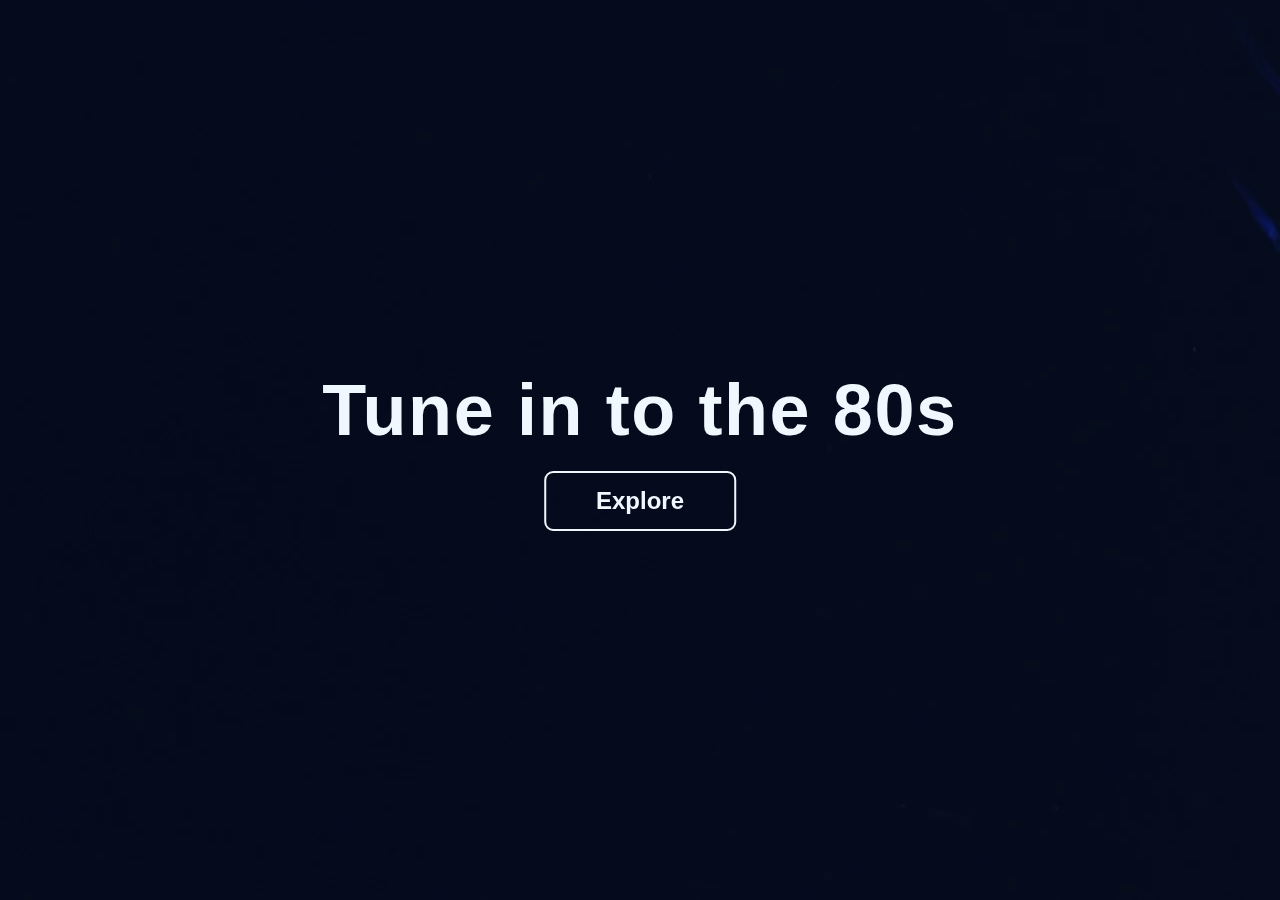
<file: 01_video_background/index.html>
<!DOCTYPE html>
<html lang="en">
  <head>
    <meta charset="UTF-8" />
    <meta name="viewport" content="width=device-width, initial-scale=1.0" />
    <link rel="stylesheet" href="./style.css" />
    <title>Video Background Project</title>
  </head>
  <body>
    <section class="hero">
      <video class="bg-video" autoplay loop muted plays-inline>
        <source src="./assets/production_id3698054 (1080p).mp4" />
      </video>
    </section>

    <section class="content">
      <h1 class="heading">Tune in to the 80s</h1>
      <a href="" class="link">Explore</a>
    </section>
  </body>
</html>
</file>
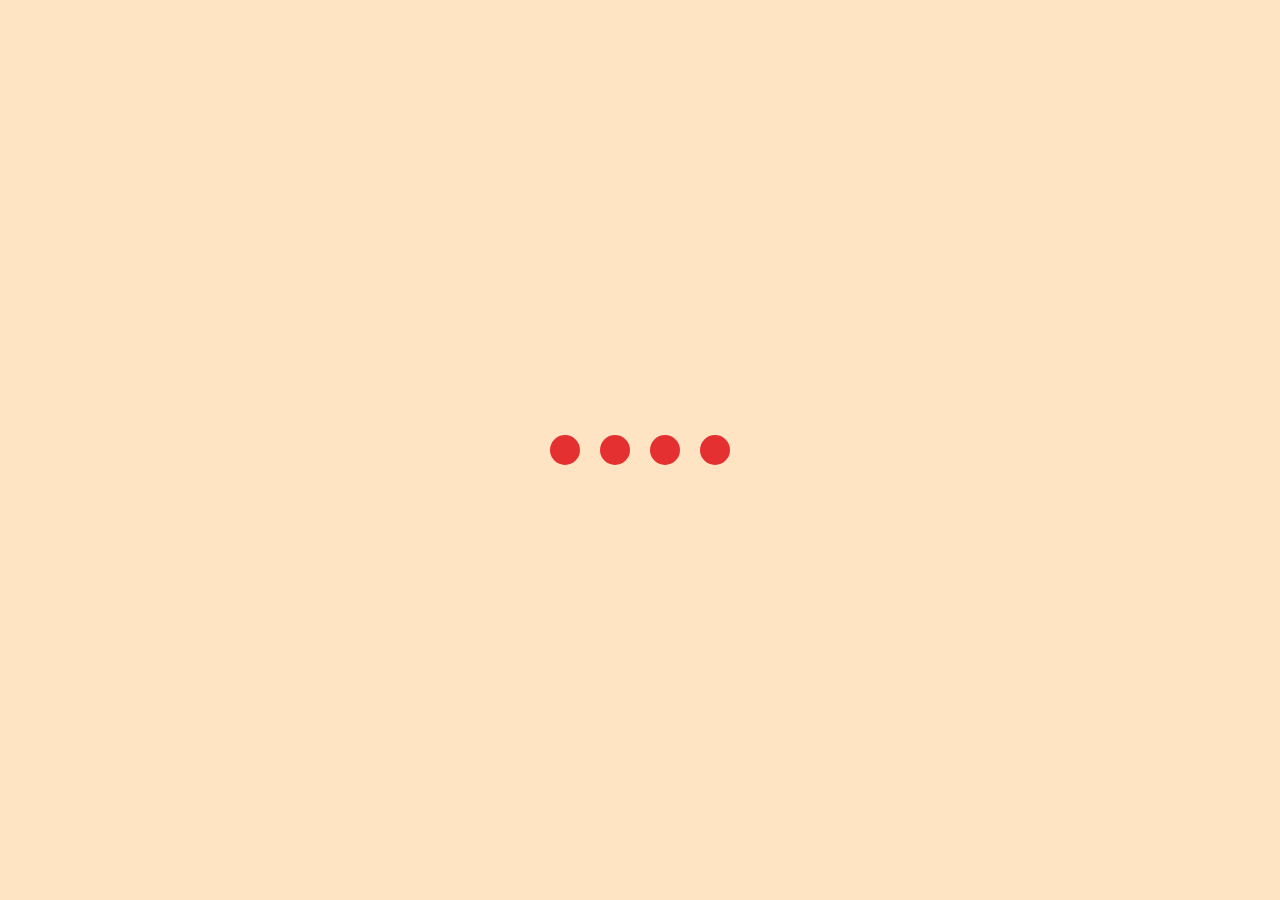
<file: 02_css_loading/index.html>
<!DOCTYPE html>
<html lang="en">
    <head>
        <meta charset="UTF-8" />
        <meta name="viewport" content="width=device-width, initial-scale=1.0" />
        <link rel="stylesheet" href="./style.css" />
        <title>Document</title>
    </head>
    <body>
        <section class="wrapper">
            <div class="loader">
                <div class="loading one"></div>
                <div class="loading two"></div>
                <div class="loading three"></div>
                <div class="loading four"></div>
            </div>
        </section>
    </body>
</html>
</file>
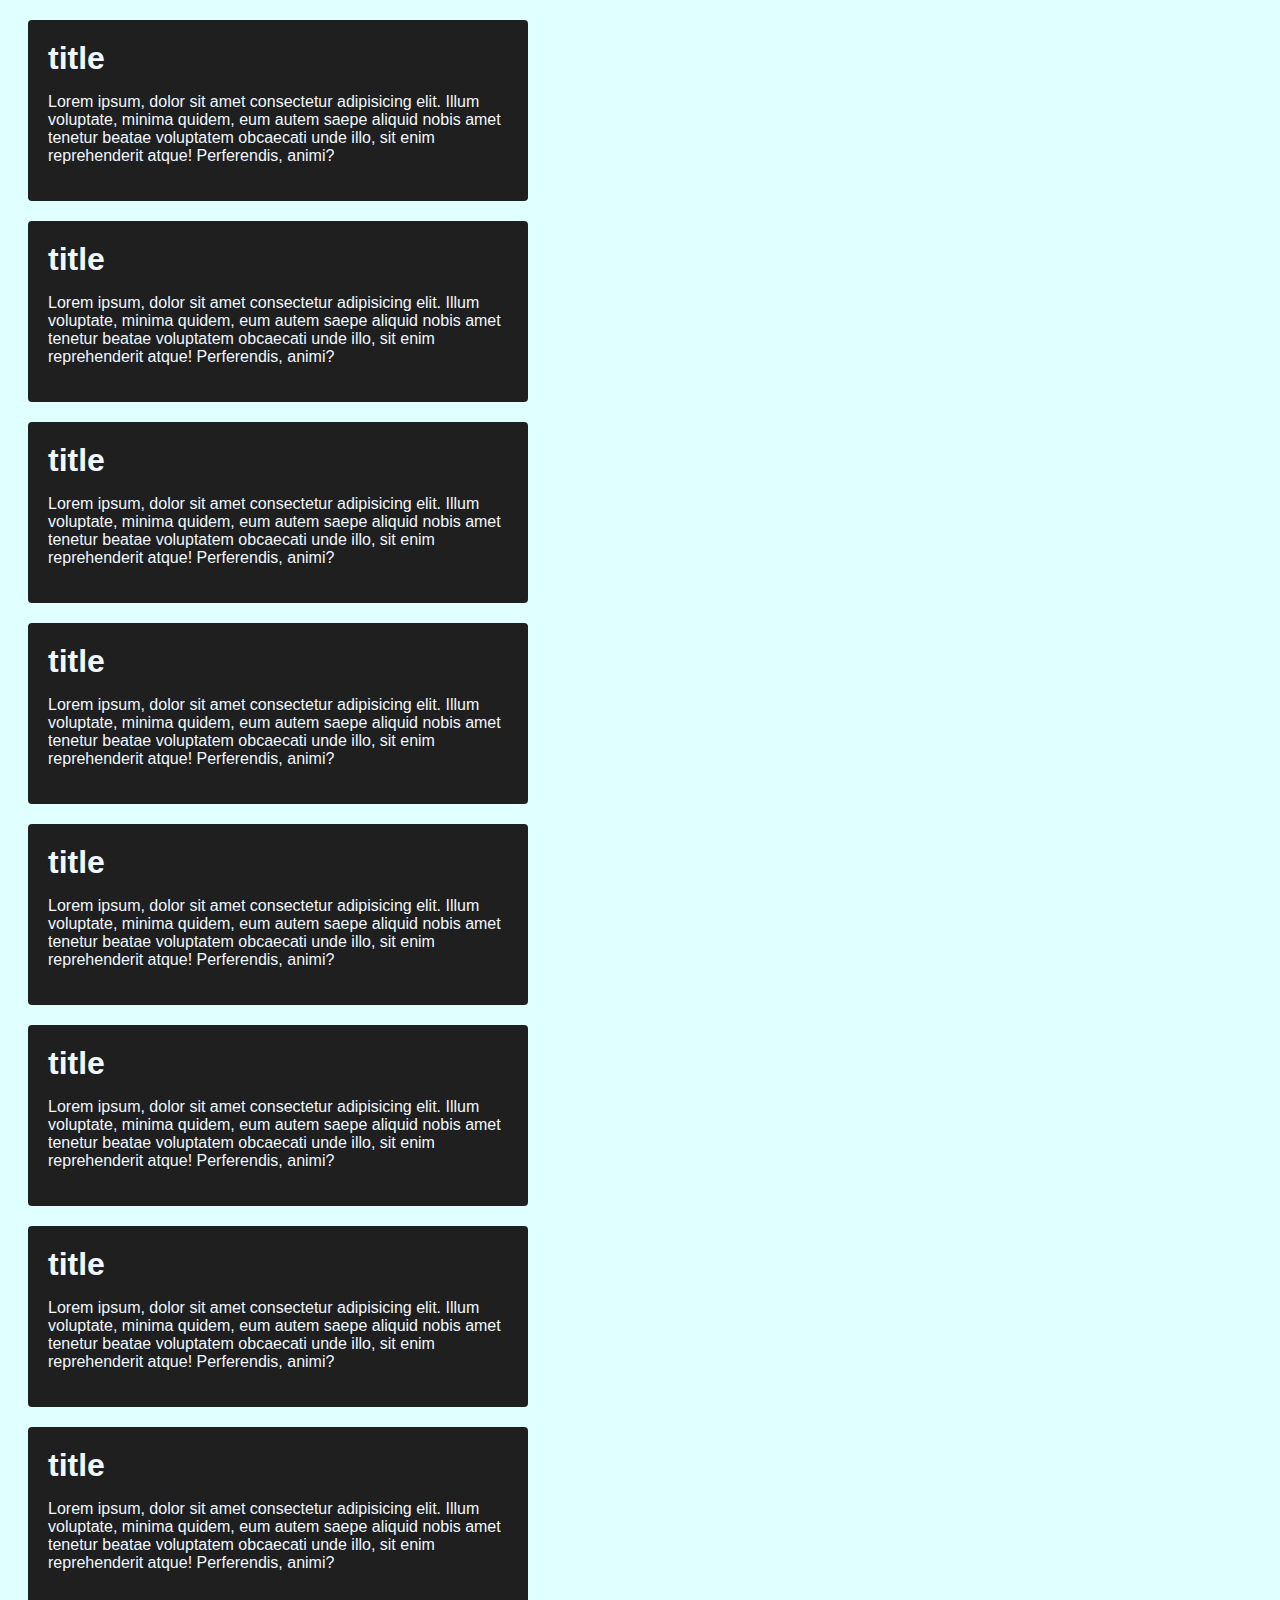
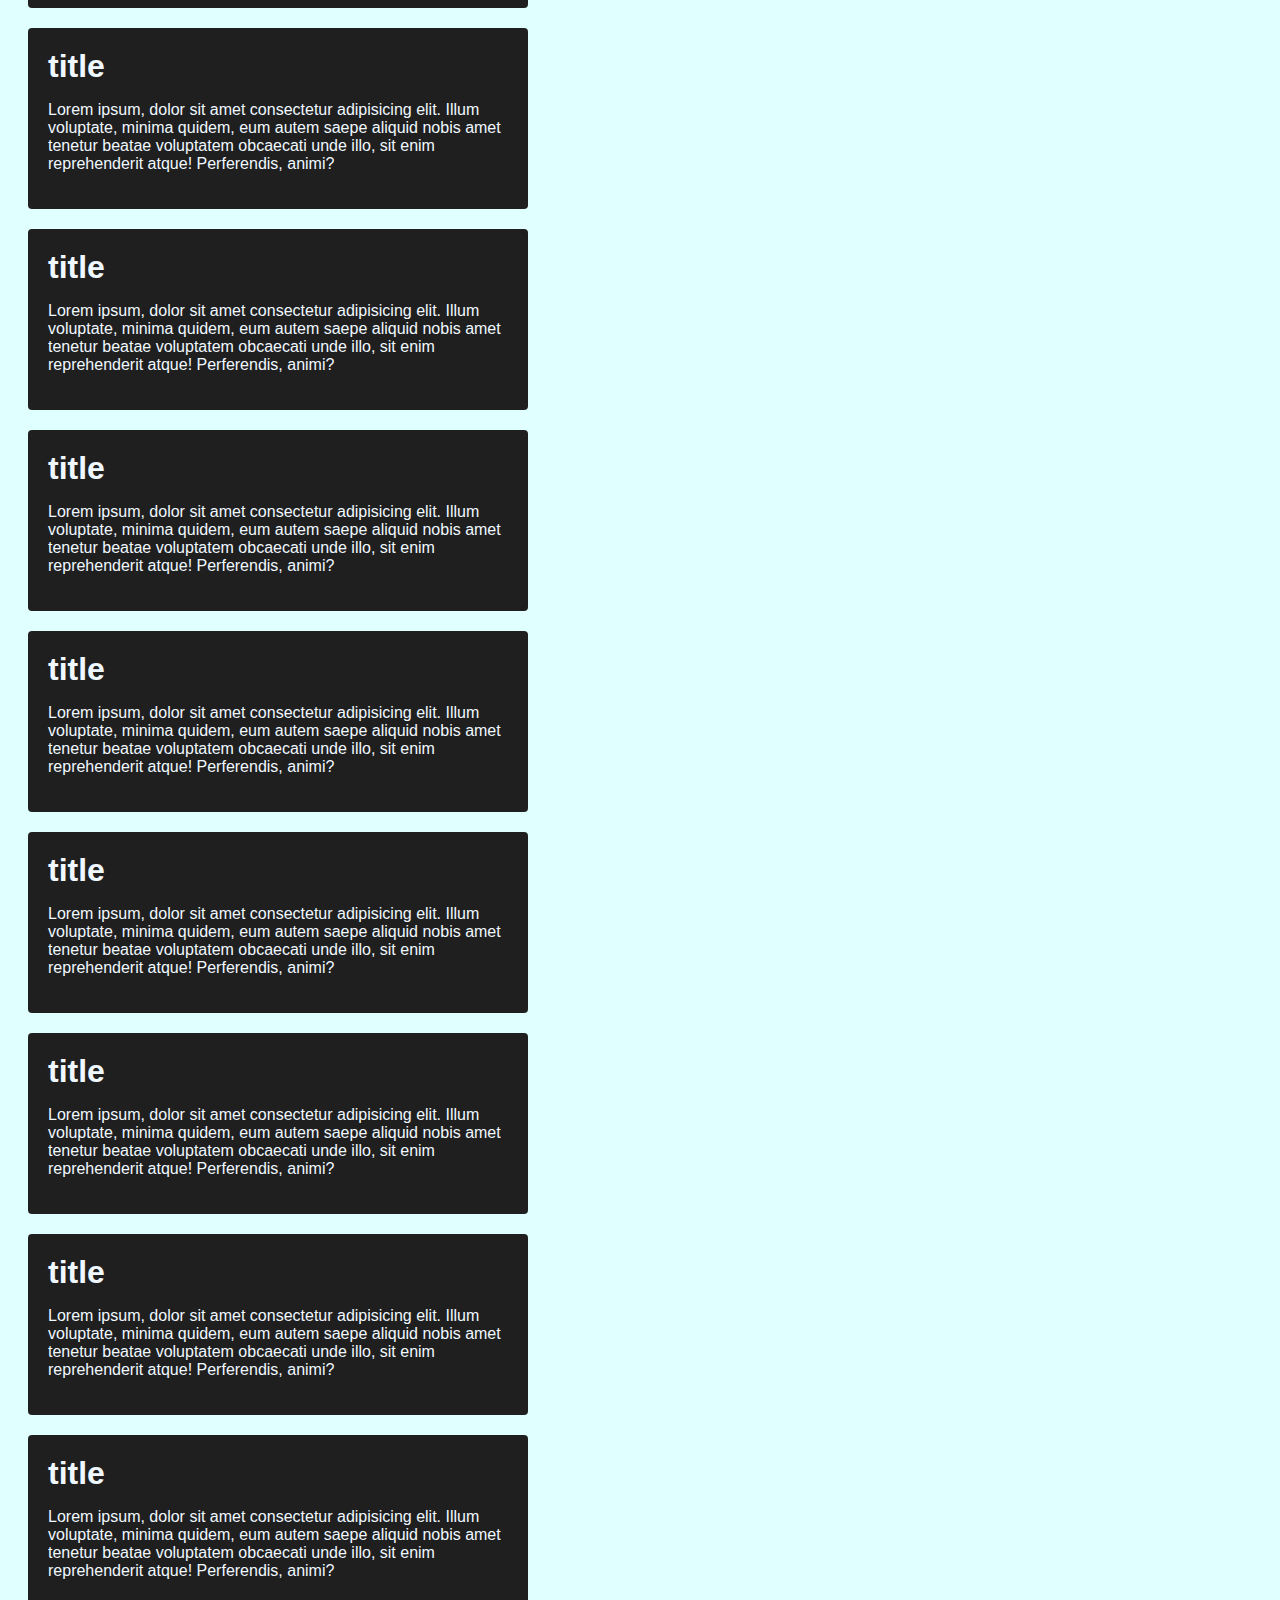
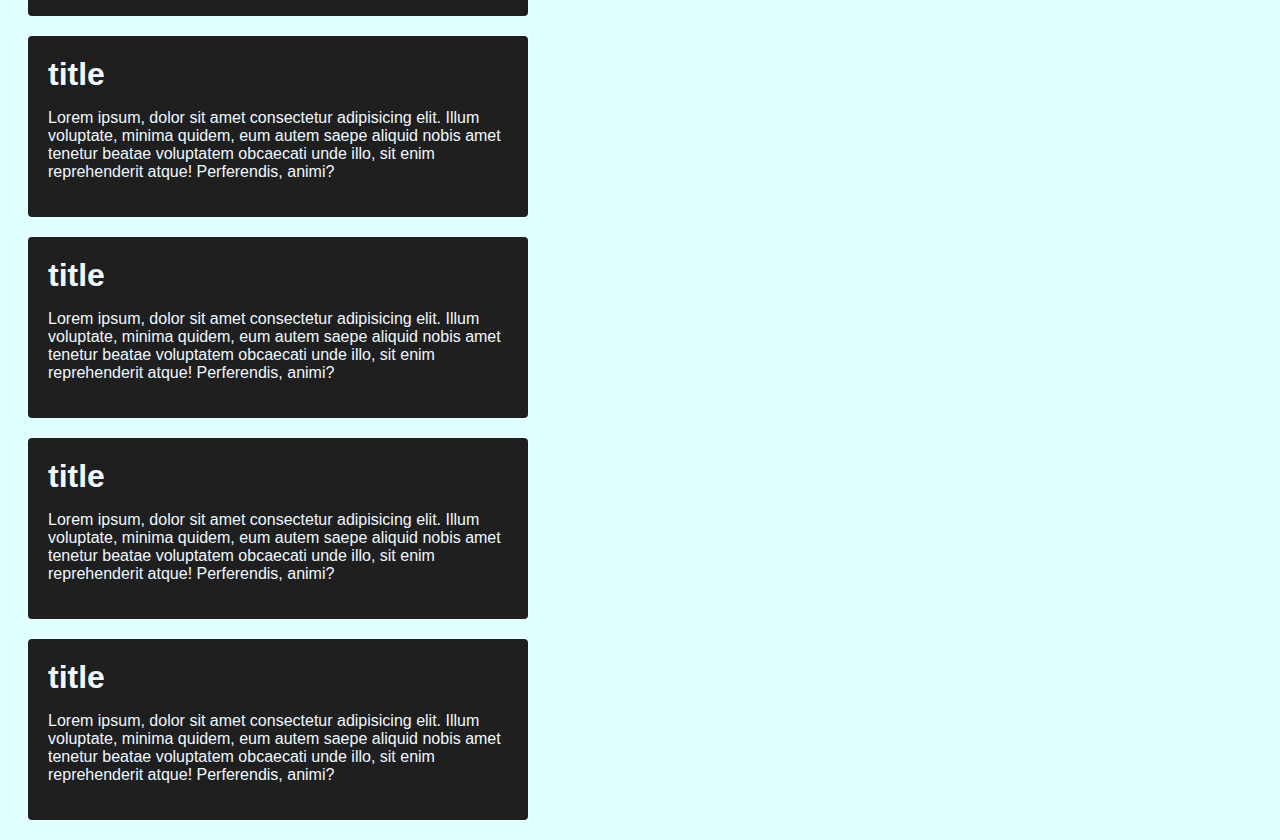
<file: 03_custom_scrollbar/index.html>
<!DOCTYPE html>
<html lang="en">
    <head>
        <meta charset="UTF-8" />
        <meta name="viewport" content="width=device-width, initial-scale=1.0" />
        <link rel="stylesheet" href="./style.css" />
        <title>Document</title>
    </head>
    <body>
        <section>
            <div class="card">
                <div class="card-title">title</div>
                <p>
                    Lorem ipsum, dolor sit amet consectetur adipisicing elit. Illum voluptate,
                    minima quidem, eum autem saepe aliquid nobis amet tenetur beatae voluptatem
                    obcaecati unde illo, sit enim reprehenderit atque! Perferendis, animi?
                </p>
            </div>
            <div class="card">
                <div class="card-title">title</div>
                <p>
                    Lorem ipsum, dolor sit amet consectetur adipisicing elit. Illum voluptate,
                    minima quidem, eum autem saepe aliquid nobis amet tenetur beatae voluptatem
                    obcaecati unde illo, sit enim reprehenderit atque! Perferendis, animi?
                </p>
            </div>
            <div class="card">
                <div class="card-title">title</div>
                <p>
                    Lorem ipsum, dolor sit amet consectetur adipisicing elit. Illum voluptate,
                    minima quidem, eum autem saepe aliquid nobis amet tenetur beatae voluptatem
                    obcaecati unde illo, sit enim reprehenderit atque! Perferendis, animi?
                </p>
            </div>
            <div class="card">
                <div class="card-title">title</div>
                <p>
                    Lorem ipsum, dolor sit amet consectetur adipisicing elit. Illum voluptate,
                    minima quidem, eum autem saepe aliquid nobis amet tenetur beatae voluptatem
                    obcaecati unde illo, sit enim reprehenderit atque! Perferendis, animi?
                </p>
            </div>
            <div class="card">
                <div class="card-title">title</div>
                <p>
                    Lorem ipsum, dolor sit amet consectetur adipisicing elit. Illum voluptate,
                    minima quidem, eum autem saepe aliquid nobis amet tenetur beatae voluptatem
                    obcaecati unde illo, sit enim reprehenderit atque! Perferendis, animi?
                </p>
            </div>
            <div class="card">
                <div class="card-title">title</div>
                <p>
                    Lorem ipsum, dolor sit amet consectetur adipisicing elit. Illum voluptate,
                    minima quidem, eum autem saepe aliquid nobis amet tenetur beatae voluptatem
                    obcaecati unde illo, sit enim reprehenderit atque! Perferendis, animi?
                </p>
            </div>
            <div class="card">
                <div class="card-title">title</div>
                <p>
                    Lorem ipsum, dolor sit amet consectetur adipisicing elit. Illum voluptate,
                    minima quidem, eum autem saepe aliquid nobis amet tenetur beatae voluptatem
                    obcaecati unde illo, sit enim reprehenderit atque! Perferendis, animi?
                </p>
            </div>
            <div class="card">
                <div class="card-title">title</div>
                <p>
                    Lorem ipsum, dolor sit amet consectetur adipisicing elit. Illum voluptate,
                    minima quidem, eum autem saepe aliquid nobis amet tenetur beatae voluptatem
                    obcaecati unde illo, sit enim reprehenderit atque! Perferendis, animi?
                </p>
            </div>
            <div class="card">
                <div class="card-title">title</div>
                <p>
                    Lorem ipsum, dolor sit amet consectetur adipisicing elit. Illum voluptate,
                    minima quidem, eum autem saepe aliquid nobis amet tenetur beatae voluptatem
                    obcaecati unde illo, sit enim reprehenderit atque! Perferendis, animi?
                </p>
            </div>
            <div class="card">
                <div class="card-title">title</div>
                <p>
                    Lorem ipsum, dolor sit amet consectetur adipisicing elit. Illum voluptate,
                    minima quidem, eum autem saepe aliquid nobis amet tenetur beatae voluptatem
                    obcaecati unde illo, sit enim reprehenderit atque! Perferendis, animi?
                </p>
            </div>
            <div class="card">
                <div class="card-title">title</div>
                <p>
                    Lorem ipsum, dolor sit amet consectetur adipisicing elit. Illum voluptate,
                    minima quidem, eum autem saepe aliquid nobis amet tenetur beatae voluptatem
                    obcaecati unde illo, sit enim reprehenderit atque! Perferendis, animi?
                </p>
            </div>
            <div class="card">
                <div class="card-title">title</div>
                <p>
                    Lorem ipsum, dolor sit amet consectetur adipisicing elit. Illum voluptate,
                    minima quidem, eum autem saepe aliquid nobis amet tenetur beatae voluptatem
                    obcaecati unde illo, sit enim reprehenderit atque! Perferendis, animi?
                </p>
            </div>
            <div class="card">
                <div class="card-title">title</div>
                <p>
                    Lorem ipsum, dolor sit amet consectetur adipisicing elit. Illum voluptate,
                    minima quidem, eum autem saepe aliquid nobis amet tenetur beatae voluptatem
                    obcaecati unde illo, sit enim reprehenderit atque! Perferendis, animi?
                </p>
            </div>
            <div class="card">
                <div class="card-title">title</div>
                <p>
                    Lorem ipsum, dolor sit amet consectetur adipisicing elit. Illum voluptate,
                    minima quidem, eum autem saepe aliquid nobis amet tenetur beatae voluptatem
                    obcaecati unde illo, sit enim reprehenderit atque! Perferendis, animi?
                </p>
            </div>
            <div class="card">
                <div class="card-title">title</div>
                <p>
                    Lorem ipsum, dolor sit amet consectetur adipisicing elit. Illum voluptate,
                    minima quidem, eum autem saepe aliquid nobis amet tenetur beatae voluptatem
                    obcaecati unde illo, sit enim reprehenderit atque! Perferendis, animi?
                </p>
            </div>
            <div class="card">
                <div class="card-title">title</div>
                <p>
                    Lorem ipsum, dolor sit amet consectetur adipisicing elit. Illum voluptate,
                    minima quidem, eum autem saepe aliquid nobis amet tenetur beatae voluptatem
                    obcaecati unde illo, sit enim reprehenderit atque! Perferendis, animi?
                </p>
            </div>
            <div class="card">
                <div class="card-title">title</div>
                <p>
                    Lorem ipsum, dolor sit amet consectetur adipisicing elit. Illum voluptate,
                    minima quidem, eum autem saepe aliquid nobis amet tenetur beatae voluptatem
                    obcaecati unde illo, sit enim reprehenderit atque! Perferendis, animi?
                </p>
            </div>
            <div class="card">
                <div class="card-title">title</div>
                <p>
                    Lorem ipsum, dolor sit amet consectetur adipisicing elit. Illum voluptate,
                    minima quidem, eum autem saepe aliquid nobis amet tenetur beatae voluptatem
                    obcaecati unde illo, sit enim reprehenderit atque! Perferendis, animi?
                </p>
            </div>
            <div class="card">
                <div class="card-title">title</div>
                <p>
                    Lorem ipsum, dolor sit amet consectetur adipisicing elit. Illum voluptate,
                    minima quidem, eum autem saepe aliquid nobis amet tenetur beatae voluptatem
                    obcaecati unde illo, sit enim reprehenderit atque! Perferendis, animi?
                </p>
            </div>
            <div class="card">
                <div class="card-title">title</div>
                <p>
                    Lorem ipsum, dolor sit amet consectetur adipisicing elit. Illum voluptate,
                    minima quidem, eum autem saepe aliquid nobis amet tenetur beatae voluptatem
                    obcaecati unde illo, sit enim reprehenderit atque! Perferendis, animi?
                </p>
            </div>
        </section>
    </body>
</html>
</file>
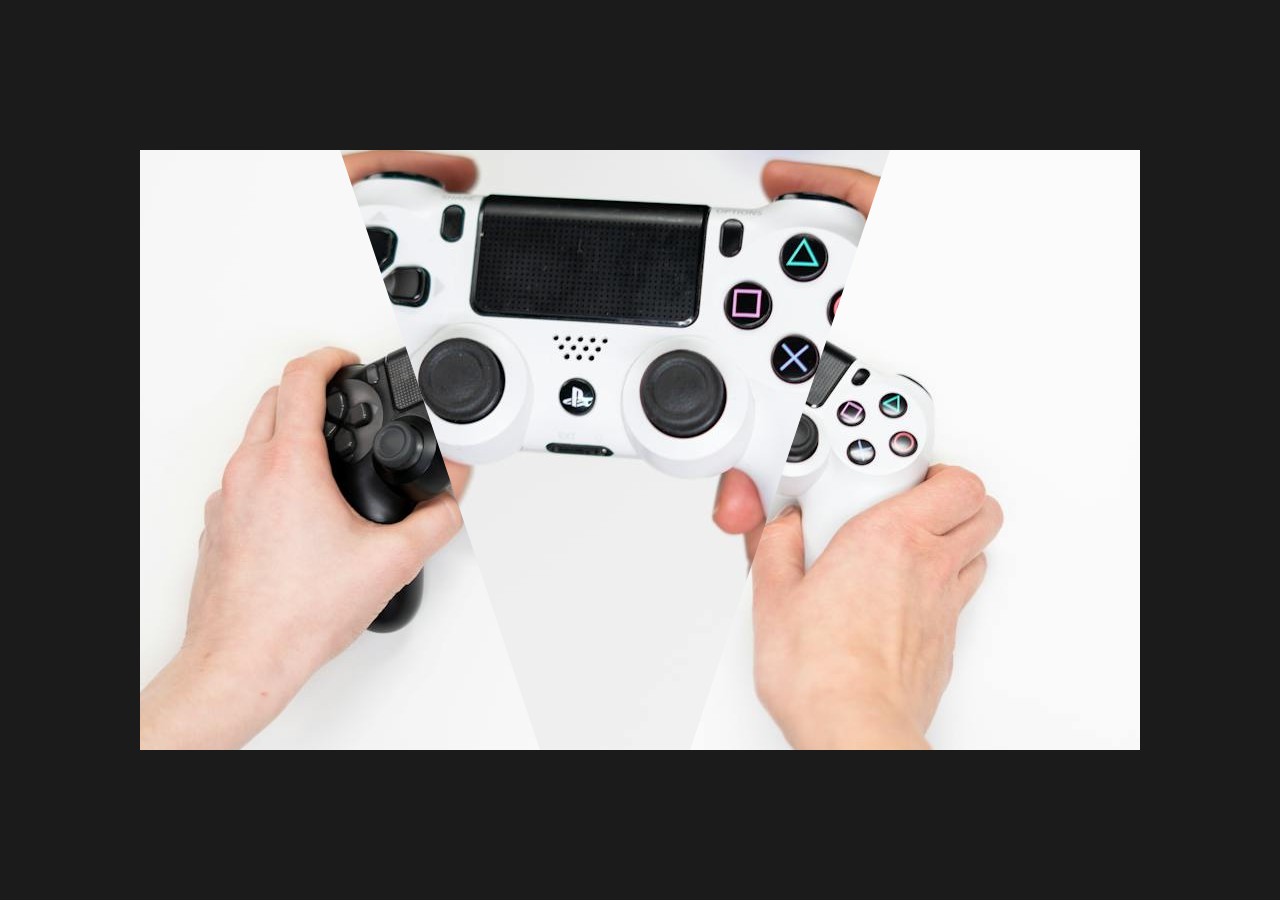
<file: 04_Image Hover Effects/index.html>
<!DOCTYPE html>
<html lang="en">
    <head>
        <meta charset="UTF-8" />
        <meta name="viewport" content="width=device-width, initial-scale=1.0" />
        <link rel="stylesheet" href="./style.css" />
        <title>image hover effect</title>
    </head>
    <body>
        <section class="container">
            <div class="clip clip1"></div>
            <div class="clip clip2"></div>
            <div class="clip clip3"></div>
        </section>
    </body>
</html>
</file>
<file: 01_video_background/style.css>
* {
  padding: 0px;
  margin: 0px;
  box-sizing: border-box;
  font-family: sans-serif;
}

.hero {
  width: 100vw;
  height: 100vh;
  background-image: linear-gradient(rgba(12, 3, 51, 0.3), rgba(12, 3, 51, 0.3));
  position: relative;
  padding: 0.5%;
  display: flex;
  justify-content: center;
  align-items: center;
}

.content {
  text-align: center;
  position: absolute;
  top: 50%;
  left: 50%;
  transform: translate(-50%, -50%);
}

.content h1 {
  font-size: 72px;
  font-weight: 600;
  color: aliceblue;
  letter-spacing: 0.1rem;
  transition: 0.5s;
}

.content h1:hover {
  -webkit-text-stroke: 2px aliceblue;
  color: transparent;
}

.content a {
  text-decoration: none;
  font-size: 24px;
  display: inline-block;
  color: aliceblue;
  font-weight: 600;
  border: 2px solid aliceblue;
  padding: 14px 50px;
  margin-top: 20px;
  transition: 0.3s;
  border-radius: 9px;
}

.content a:hover {
  background-color: aliceblue;
  color: rgb(20, 20, 20);
  text-decoration: none;
  font-size: 24px;
  font-weight: 600;
  display: inline-block;
  border: 2px solid aliceblue;
  padding: 14px 50px;
  margin-top: 20px;
}

.bg-video {
  position: absolute;
  bottom: 0;
  right: 0;
  z-index: -1;
}

@media (min-aspect-ration: 16/9) {
  .bg-video {
    width: 100%;
    height: auto;
  }
}

@media (max-aspect-ration: 16/9) {
  .bg-video {
    width: auto;
    height: 100%;
  }
}
</file>
<file: 02_css_loading/style.css>
* {
    margin: 0;
    padding: 0;
    box-sizing: border-box;
}

body {
    background-color: bisque;
}

.wrapper {
    display: flex;
    justify-content: center;
    align-items: center;
    min-height: 100vh;
}

.wrapper .loader {
    display: flex;
    justify-content: space-between;
    padding: 0 20px;
}

.loader .loading {
    background: rgb(228, 48, 48);
    width: 30px;
    height: 30px;
    border-radius: 50px;
    margin: 0 10px;
    animation: load 0.8s ease infinite;
}

.loader .loading.one {
    animation-delay: 0.3s;
}

.loader .loading.two {
    animation-delay: 0.4s;
}

.loader .loading.three {
    animation-delay: 0.5s;
}

.loader .loading.four {
    animation-delay: 0.6s;
}

@keyframes load {
    0% {
        width: 30px;
        height: 30px;
    }
    50% {
        width: 0.2px;
        height: 0.2px;
    }
}
</file>
<file: 03_custom_scrollbar/style.css>
* {
    padding: 0;
    margin: o;
    box-sizing: border-box;
    background-color: lightcyan;
}

.card-title {
    font-size: 32px;
    font-weight: 600;
    font-family: sans-serif;
    background-color: rgb(31, 31, 31);
}

.card p {
    background-color: rgb(31, 31, 31);
}

.card {
    width: 500px;
    padding: 20px;
    margin: 20px;
    background-color: rgb(31, 31, 31);
    border-radius: 4px;
    color: aliceblue;
    font-family: sans-serif;
}
/* scroll bar*/

::-webkit-scrollbar {
    background-color: transparent;
    width: 12px;
}

::-webkit-scrollbar-thumb {
    background-color: rgb(77, 148, 255);
    border-radius: 9px;
}
</file>
<file: 04_Image Hover Effects/style.css>
body {
    margin: 0;
    padding: 0;
    background-color: rgb(27, 27, 27);
    display: flex;
    height: 100vh;
    justify-content: center;
    align-items: center;
}

.container {
    position: relative;
    background: black;
    width: 1000px;
    height: 600px;
}

.clip {
    position: absolute;
    top: 0px;
    left: 0px;
    width: 100%;
    height: 100%;
    transition-duration: 0.5s;
}

.clip1 {
    background: url(./assets/left-image.jpg);
    background-position: center;
    clip-path: polygon(0 0, 34% 0, 50% 100%, 0 100%);
}
.clip2 {
    background: url(./assets/center-image.jpg);
    background-position: center;
    clip-path: polygon(20% 0%, 80% 0%, 60% 100%, 40% 100%);
}
.clip3 {
    background: url(./assets/right-image.jpg);
    background-position: center;
    clip-path: polygon(75% 0, 100% 0, 100% 100%, 55% 100%);
}

.container:hover .clip {
    clip-path: polygon(100% 0, 100% 0, 100% 100%, 100% 100%);
}

.container .clip:hover {
    clip-path: polygon(0 0, 100% 0, 100% 100%, 0% 100%);
}
</file>
